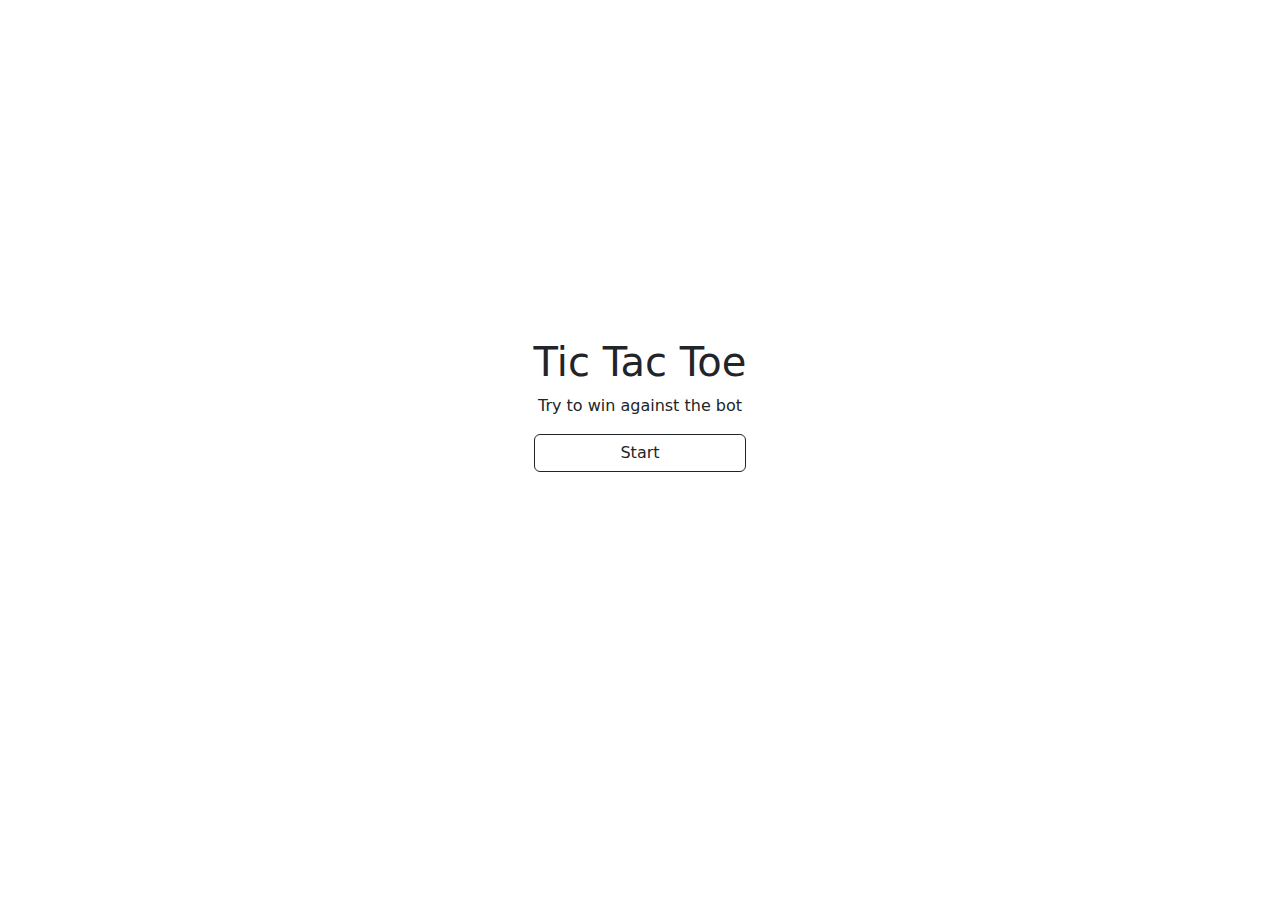
<file: index.html>
<!DOCTYPE html>
<html lang="en">
  <head>
    <title>Tic Tac Toe</title>
    <meta charset="UTF-8" />
    <meta name="viewport" content="width=device-width, initial-scale=1" />
    <link rel="stylesheet" href="styles.css" />
    <style>
      body {
        font-family: Arial, Helvetica, sans-serif;
      }
    </style>
    <link href="https://cdn.jsdelivr.net/npm/bootstrap@5.3.3/dist/css/bootstrap.min.css" rel="stylesheet" integrity="sha384-QWTKZyjpPEjISv5WaRU9OFeRpok6YctnYmDr5pNlyT2bRjXh0JMhjY6hW+ALEwIH" crossorigin="anonymous">
  </head>
  <body>
    <div id="title-screen">
      <h1>Tic Tac Toe</h1>
      <p>Try to win against the bot</p>
      <button class='btn btn-outline-dark'onclick="startGame()">Start</button>
    </div>

    <div id="game-screen">
      <div id="turns">
        <span id="x-turn" class="badge">X Turn</span>
        <span id="o-turn" class="badge">O Turn</span>
      </div>
      <div class="board-row">
        <input
          type="text"
          id="c0"
          class="board-cell"
          onclick="game.turn(this.id[1])"
          readonly
        />
        <input
          type="text"
          id="c1"
          class="board-cell"
          onclick="game.turn(this.id[1])"
          readonly
        />
        <input
          type="text"
          id="c2"
          class="board-cell"
          onclick="game.turn(this.id[1])"
          readonly
        />
      </div>
      <div class="board-row">
        <input
          type="text"
          id="c3"
          class="board-cell"
          onclick="game.turn(this.id[1])"
          readonly
        />
        <input
          type="text"
          id="c4"
          class="board-cell"
          onclick="game.turn(this.id[1])"
          readonly
        />
        <input
          type="text"
          id="c5"
          class="board-cell"
          onclick="game.turn(this.id[1])"
          readonly
        />
      </div>
      <div class="board-row">
        <input
          type="text"
          id="c6"
          class="board-cell"
          onclick="game.turn(this.id[1])"
          readonly
        />
        <input
          type="text"
          id="c7"
          class="board-cell"
          onclick="game.turn(this.id[1])"
          readonly
        />
        <input
          type="text"
          id="c8"
          class="board-cell"
          onclick="game.turn(this.id[1])"
          readonly
        />
      </div>
      <div id="stats">
        <h2 id='probability'></h2>
      </div>
    </div>

    <div id="end-screen">
      <div id='end-content'>
          <h1 id="end-text"></h1>
          <div id="end-buttons">
            <button class='btn btn-outline-light' onclick="toTitle()">Title Screen</button>
            <button class='btn btn-outline-light' onclick="startGame()">Play Again</button>
          </div>
      </div>
    </div>

    <script src="scripts.js"></script>
    <script src="https://cdn.jsdelivr.net/npm/bootstrap@5.3.3/dist/js/bootstrap.bundle.min.js" integrity="sha384-YvpcrYf0tY3lHB60NNkmXc5s9fDVZLESaAA55NDzOxhy9GkcIdslK1eN7N6jIeHz" crossorigin="anonymous"></script>
  </body>
</html>
</file>
<file: styles.css>
body {
display: flex;
justify-content: center;
align-items: center;
height: 90vh;

}

.container {

}

#turns {
    display: flex;
    justify-content: space-between;
}

#title-screen {
    display: flex;
    flex-direction: column;
    justify-content: center;
    text-align: center;
}
.board-row {
    display: flex;
    background: #fff;
}
.board-cell {
    text-align: center; 
    width: min(25vw, 25vh);
    height: min(25vw, 25vh);
    font-size: 8vh;
    cursor: pointer;
}
#game-screen {
    display: none;
}
#end-content {
    height: 90vh;
    display: flex;
    justify-content: center;
    align-items: center;
    flex-direction: column;
}
#end-screen {
    display: none;
    /* display: flex; */
    justify-content: center;
    align-items: center;
    flex-direction: column;
    position: absolute;
    background-color: rgba(0,0,0,0.5);
    left: 0;
    top: 0;
    width: 100%;
    height: 100%;
}

#end-text {
    color: #fff;
}

#end-buttons {
    display: flex;
    justify-content: space-around;
    width: 250px;
}

#stats {
    display: flex;
    justify-content: center;
}
.losing {
    animation: shake 0.5s;
    animation-iteration-count: infinite;
}

@keyframes shake {
    0% { transform: translate(1px, 1px) rotate(0deg); }
    10% { transform: translate(-1px, -2px) rotate(-1deg); }
    20% { transform: translate(-3px, 0px) rotate(1deg); }
    30% { transform: translate(3px, 2px) rotate(0deg); }
    40% { transform: translate(1px, -1px) rotate(1deg); }
    50% { transform: translate(-1px, 2px) rotate(-1deg); }
    60% { transform: translate(-3px, 1px) rotate(0deg); }
    70% { transform: translate(3px, 1px) rotate(-1deg); }
    80% { transform: translate(-1px, -1px) rotate(1deg); }
    90% { transform: translate(1px, 2px) rotate(0deg); }
    100% { transform: translate(1px, -2px) rotate(-1deg); }
  }
</file>
